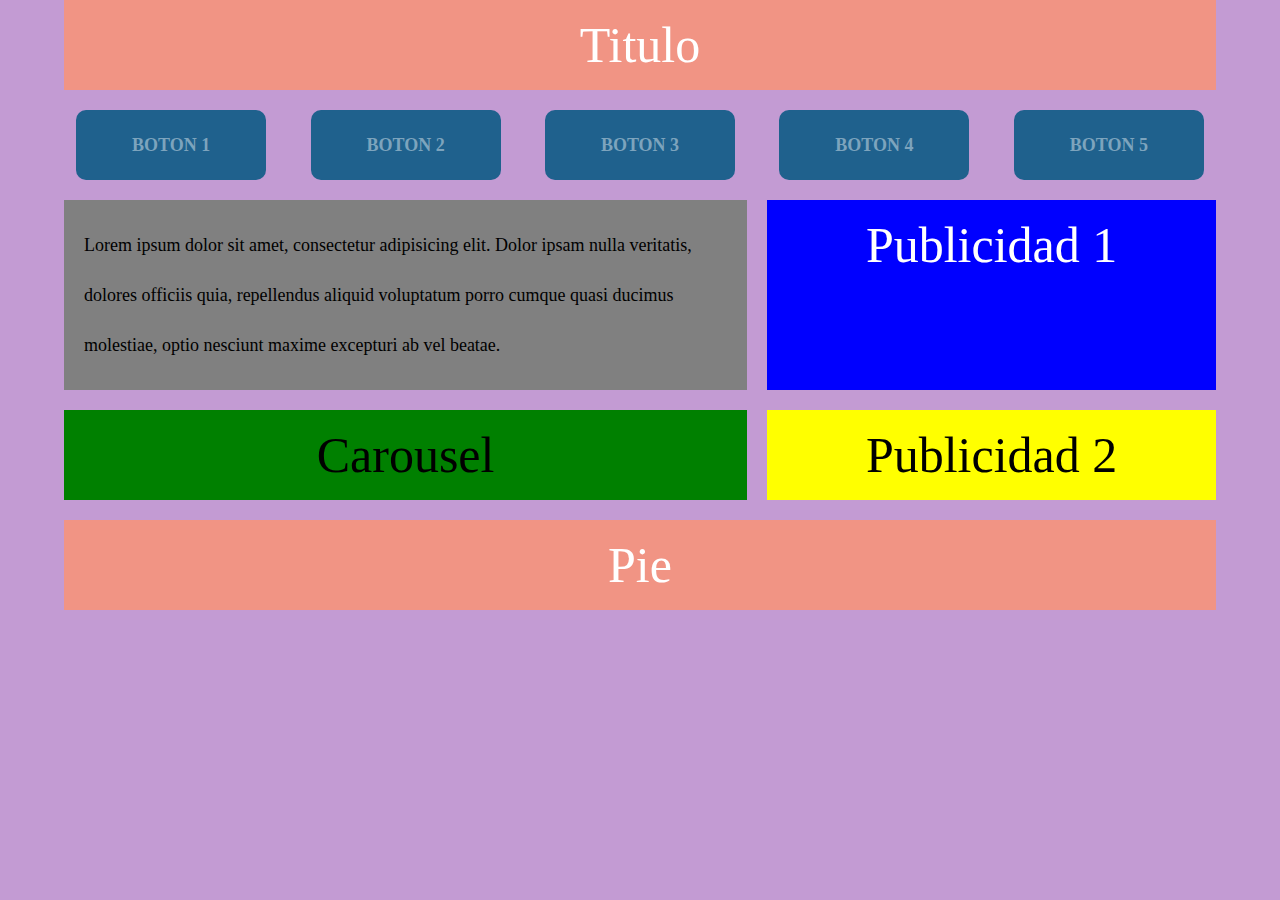
<file: index.html>
<!DOCTYPE html>
<html lang="es">
<head>
	<meta charset="UTF-8">
	<title>Plantilla con CSS GRID</title>
	<link rel="stylesheet" href="estilos2.css">
	<link rel="stylesheet" href="areas2.css">
</head>
<body>
	
	<div class="contenedor">
		<div class ="header">Titulo</div>
		<div class="boton">boton 1</div>
		<div class="boton">boton 2</div>
		<div class="boton">boton 3</div>
		<div class="boton">boton 4</div>
		<div class="boton">boton 5</div>
		<div class="sidebarUno">Publicidad 1</div>
		<div class="contenido">Lorem ipsum dolor sit amet, consectetur adipisicing elit. Dolor ipsam nulla veritatis, dolores officiis quia, repellendus aliquid voluptatum porro cumque quasi ducimus molestiae, optio nesciunt maxime excepturi ab vel beatae.
		</div>
		<div class="widget">Carousel</div>
		<div class="sidebarDos">Publicidad 2</div>
		<div class="footer">Pie</div>
	</div>
</body>
</html>
</file>
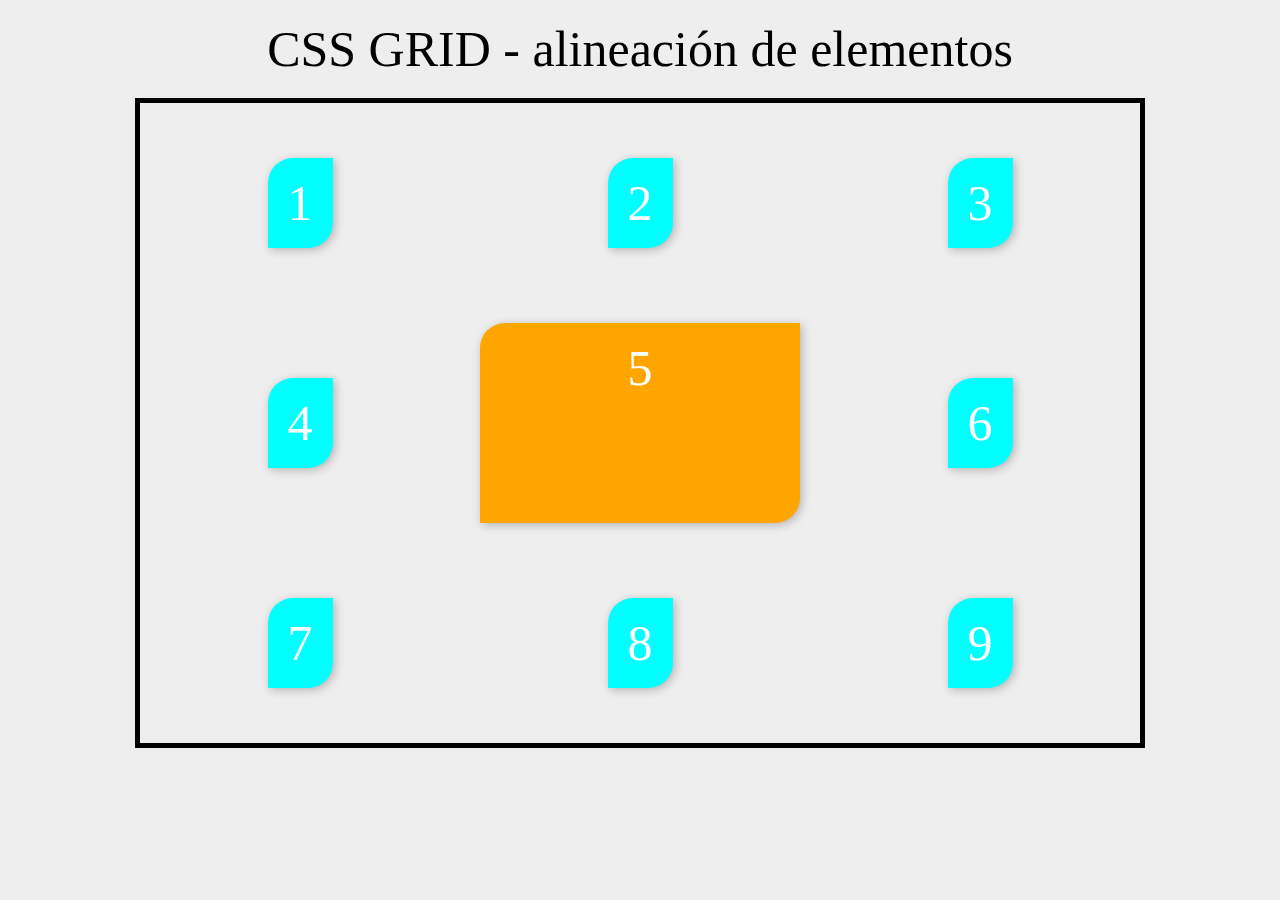
<file: alineacionElementos.html>
<html lang="es">
<head>
	<meta charset="UTF-8">
	<title>CSS GRID</title>
	<link rel="stylesheet" href="css/estilos.css">
	<link rel="stylesheet" href="css/alineacionElementos.css">
</head>
<body>
	<div class="header">
		<p>CSS GRID - alineación de elementos</p>
	</div>
	<div class="contenedor">
		<div>1</div>
		<div>2</div>
		<div>3</div>
		<div>4</div>
		<div class="item">5</div>
		<div>6</div>
		<div>7</div>
		<div>8</div>
		<div>9</div>
		
	</div>
</body>
</html>
</file>
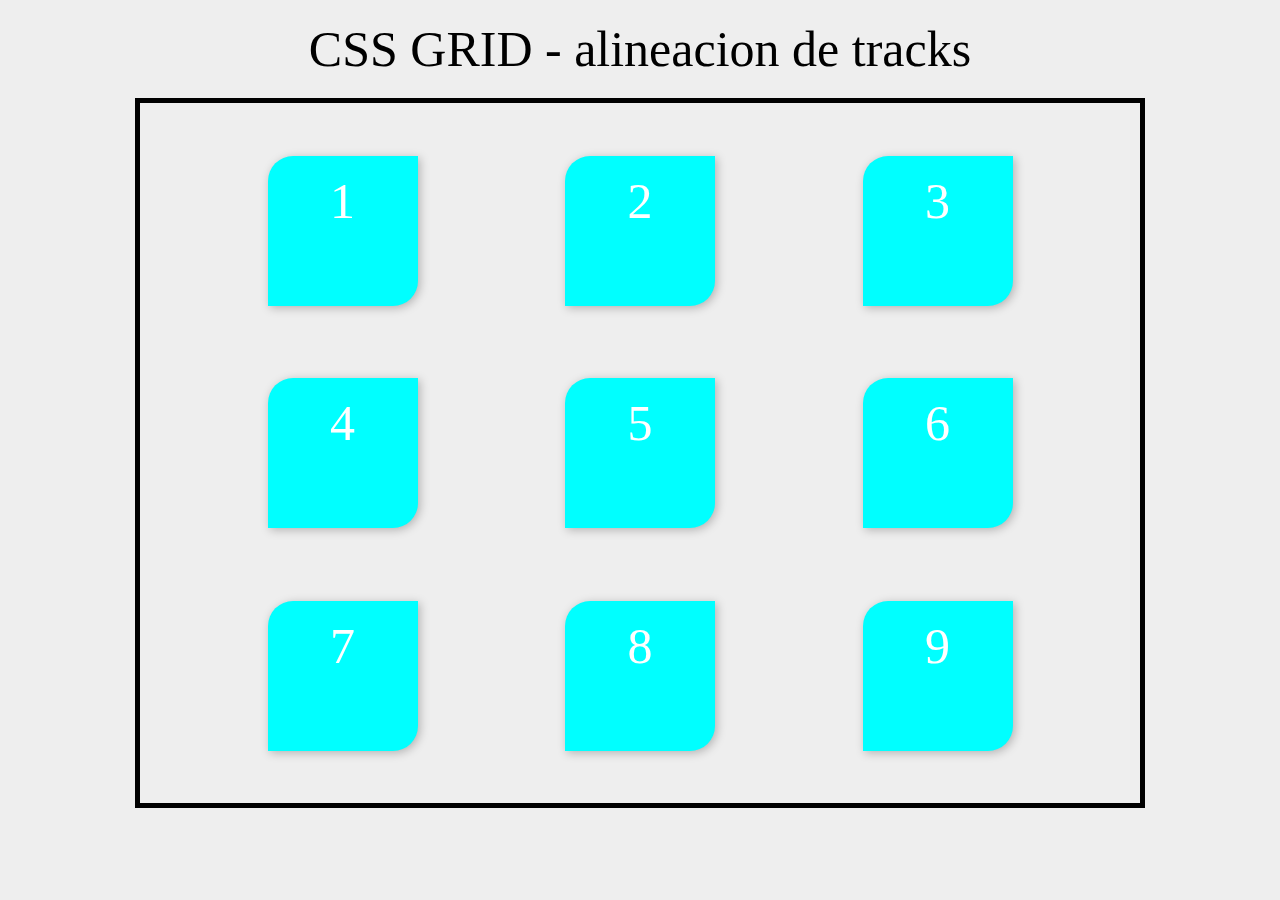
<file: alineacionTracks.html>
<html lang="es">
<head>
	<meta charset="UTF-8">
	<title>CSS GRID</title>
	<link rel="stylesheet" href="css/estilos.css">
	<link rel="stylesheet" href="css/alineacionTracks.css">
</head>
<body>
	<div class="header">
		<p>CSS GRID - alineacion de tracks</p>
	</div>
	<div class="contenedor">
		<div>1</div>
		<div>2</div>
		<div>3</div>
		<div>4</div>
		<div>5</div>
		<div>6</div>
		<div>7</div>
		<div>8</div>
		<div>9</div>
		
	</div>
</body>
</html>
</file>
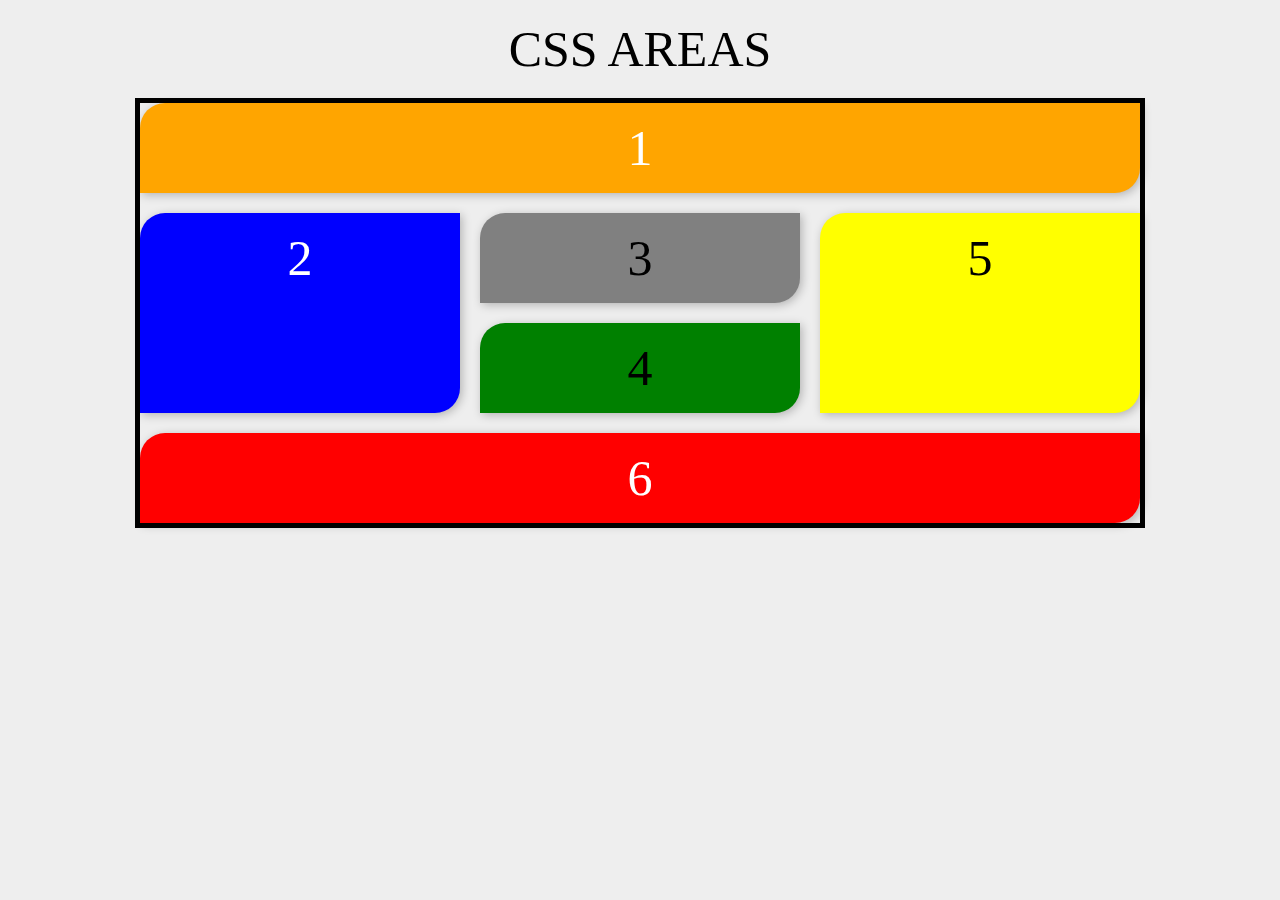
<file: areas.html>
<!DOCTYPE html>
<html lang="es">
<head>
	<meta charset="UTF-8">
	<title>CSS GRID</title>
	<link rel="stylesheet" href="css/estilos.css">
	<link rel="stylesheet" href="css/areas.css">
</head>
<body>
	<div class="header">
		<p>CSS AREAS</p>
	</div>
	<div class="contenedor">
		<div class ="header">1</div>
		<div class="sidebarUno">2</div>
		<div class="contenido">3</div>
		<div class="widget">4</div>
		<div class="sidebarDos">5</div>
		<div class="footer">6</div>
	</div>
</body>
</html>
</file>
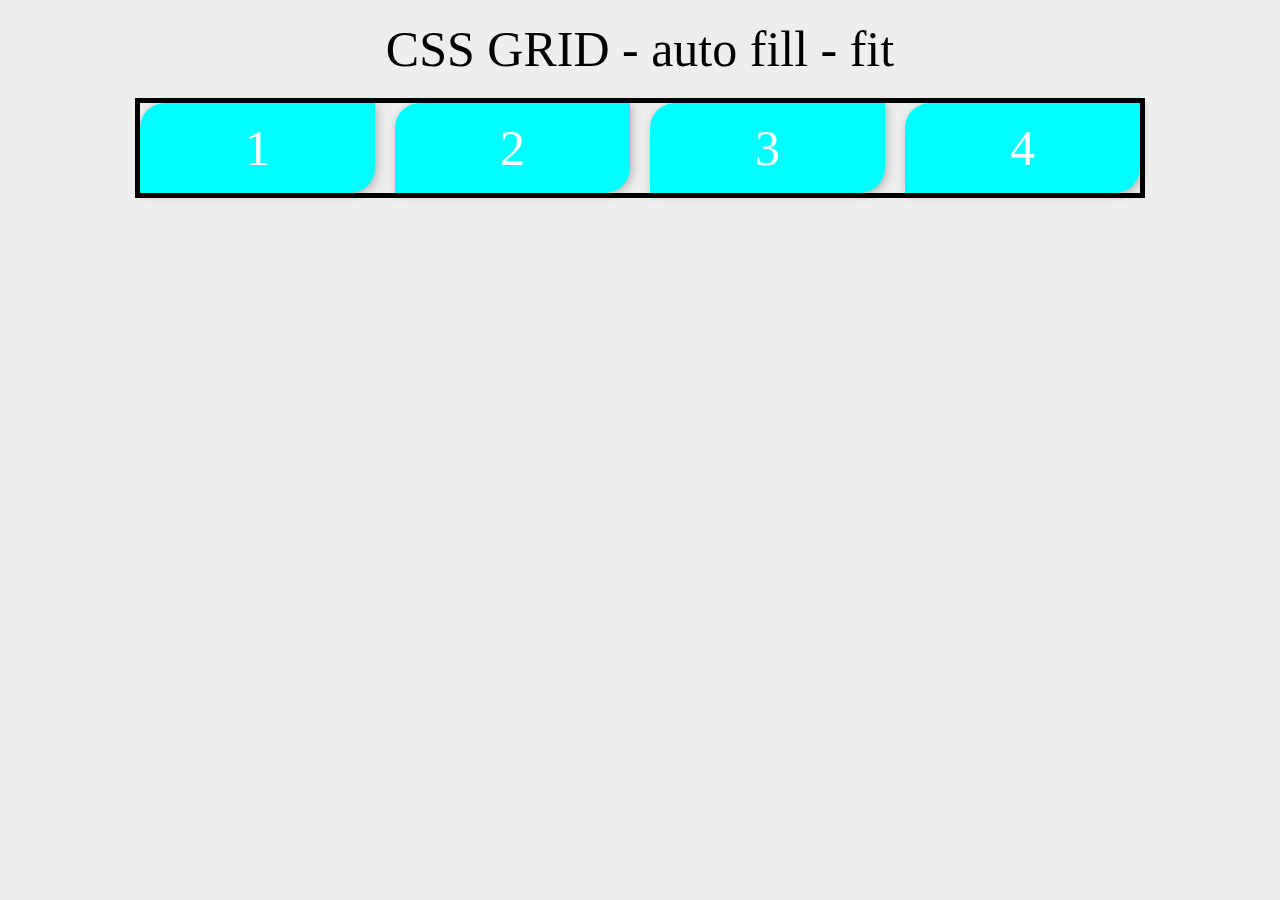
<file: auto-fill-fit.html>
<html lang="es">
<head>
	<meta charset="UTF-8">
	<title>CSS GRID</title>
	<link rel="stylesheet" href="css/estilos.css">
	<link rel="stylesheet" href="css/auto-fill-fit.css">
</head>
<body>
	<div class="header">
		<p>CSS GRID - auto fill - fit</p>
	</div>
	<div class="contenedor">
		<div>1</div>
		<div>2</div>
		<div>3</div>
		<div>4</div>
		
		
	</div>
</body>
</html>
</file>
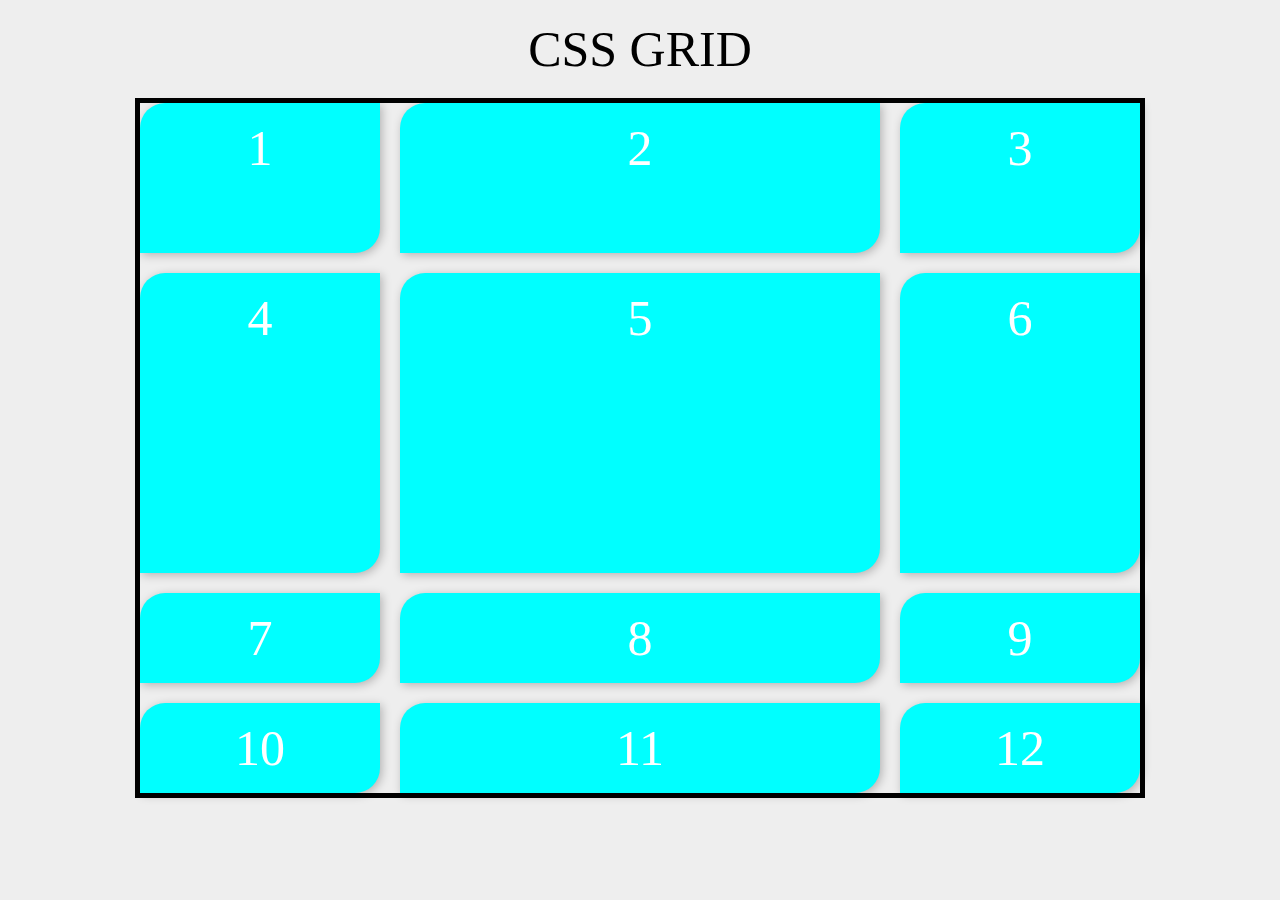
<file: css_grid.html>
<!DOCTYPE html>
<html lang="es">
<head>
	<meta charset="UTF-8">
	<title>CSS GRID</title>
	<link rel="stylesheet" href="css/estilos.css">
	<link rel="stylesheet" href="css/grid.css">
</head>
<body>
	<div class="header">
		<p>CSS GRID</p>
	</div>
	<div class="contenedor">
		<div>1</div>
		<div>2</div>
		<div>3</div>
		<div>4</div>
		<div>5</div>
		<div>6</div>
		<div>7</div>
		<div>8</div>
		<div>9</div>
		<div>10</div>
		<div>11</div>
		<div>12</div>
	</div>
</body>
</html>
</file>
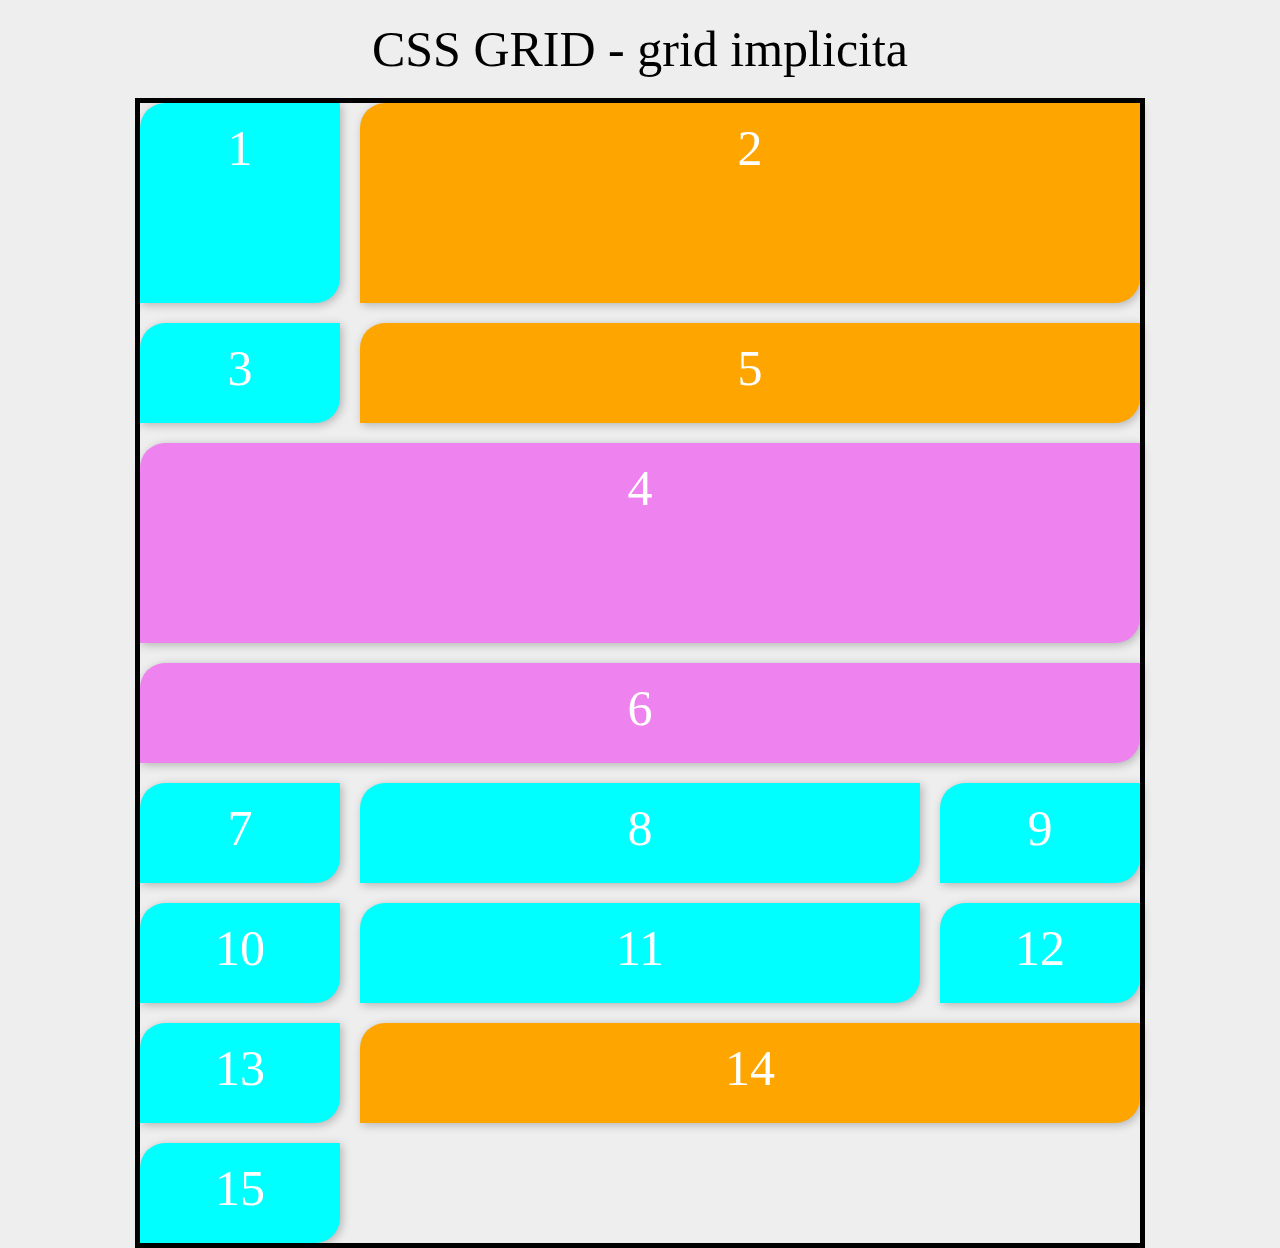
<file: gridImplicita.html>
<html lang="es">
<head>
	<meta charset="UTF-8">
	<title>CSS GRID</title>
	<link rel="stylesheet" href="css/estilos.css">
	<link rel="stylesheet" href="css/gridImplicita.css">
</head>
<body>
	<div class="header">
		<p>CSS GRID - grid implicita</p>
	</div>
	<div class="contenedor">
		<div>1</div>
		<div class="span2">2</div>
		<div>3</div>
		<div class="span3">4</div>
		<div class="span2">5</div>
		<div class="span3">6</div>
		<div>7</div>
		<div>8</div>
		<div>9</div>
		<div>10</div>
		<div>11</div>
		<div>12</div>
		<div>13</div>
		<div class="span2">14</div>
		<div>15</div>
	</div>
</body>
</html>
</file>
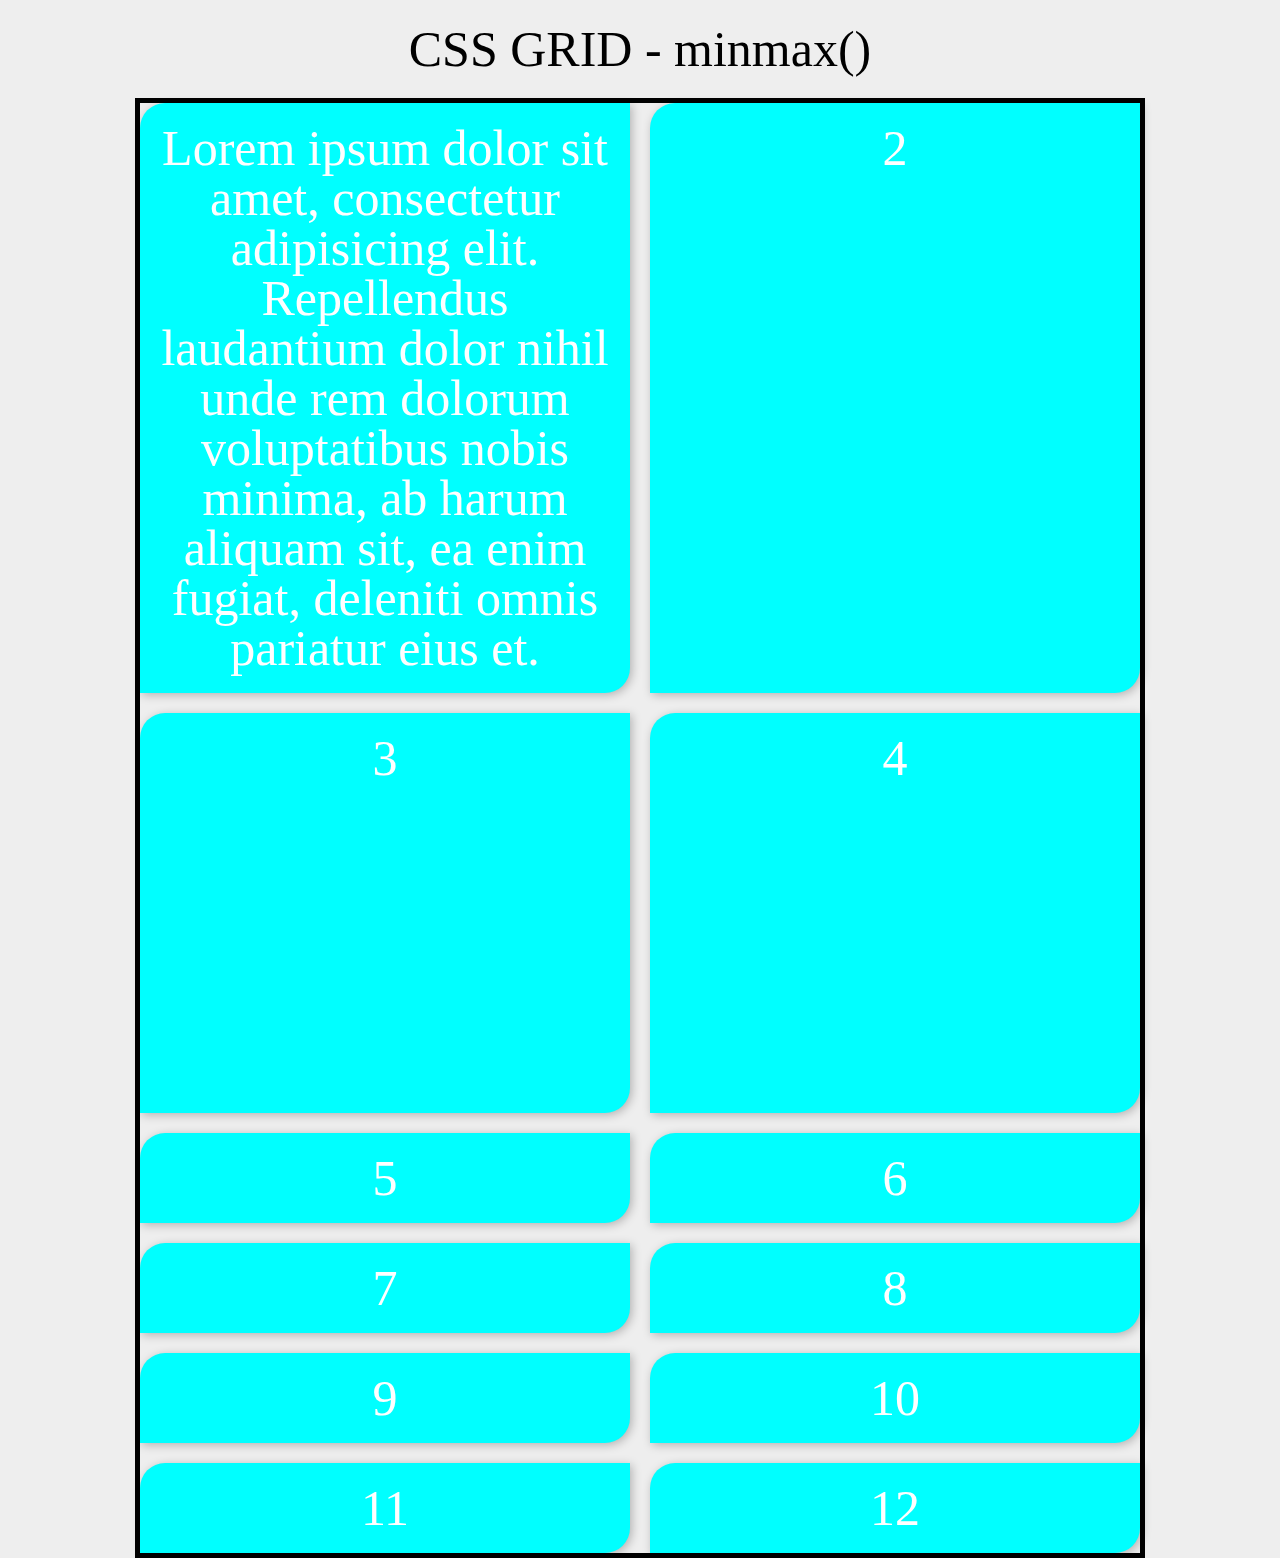
<file: minmax.html>
<html lang="es">
<head>
	<meta charset="UTF-8">
	<title>CSS GRID</title>
	<link rel="stylesheet" href="css/estilos.css">
	<link rel="stylesheet" href="css/minmax.css">
</head>
<body>
	<div class="header">
		<p>CSS GRID - minmax()</p>
	</div>
	<div class="contenedor">
		<div>Lorem ipsum dolor sit amet, consectetur adipisicing elit. Repellendus laudantium dolor nihil unde rem dolorum voluptatibus nobis minima, ab harum aliquam sit, ea enim fugiat, deleniti omnis pariatur eius et.</div>
		<div>2</div>
		<div>3</div>
		<div>4</div>
		<div>5</div>
		<div>6</div>
		<div>7</div>
		<div>8</div>
		<div>9</div>
		<div>10</div>
		<div>11</div>
		<div>12</div>
	</div>
</body>
</html>
</file>
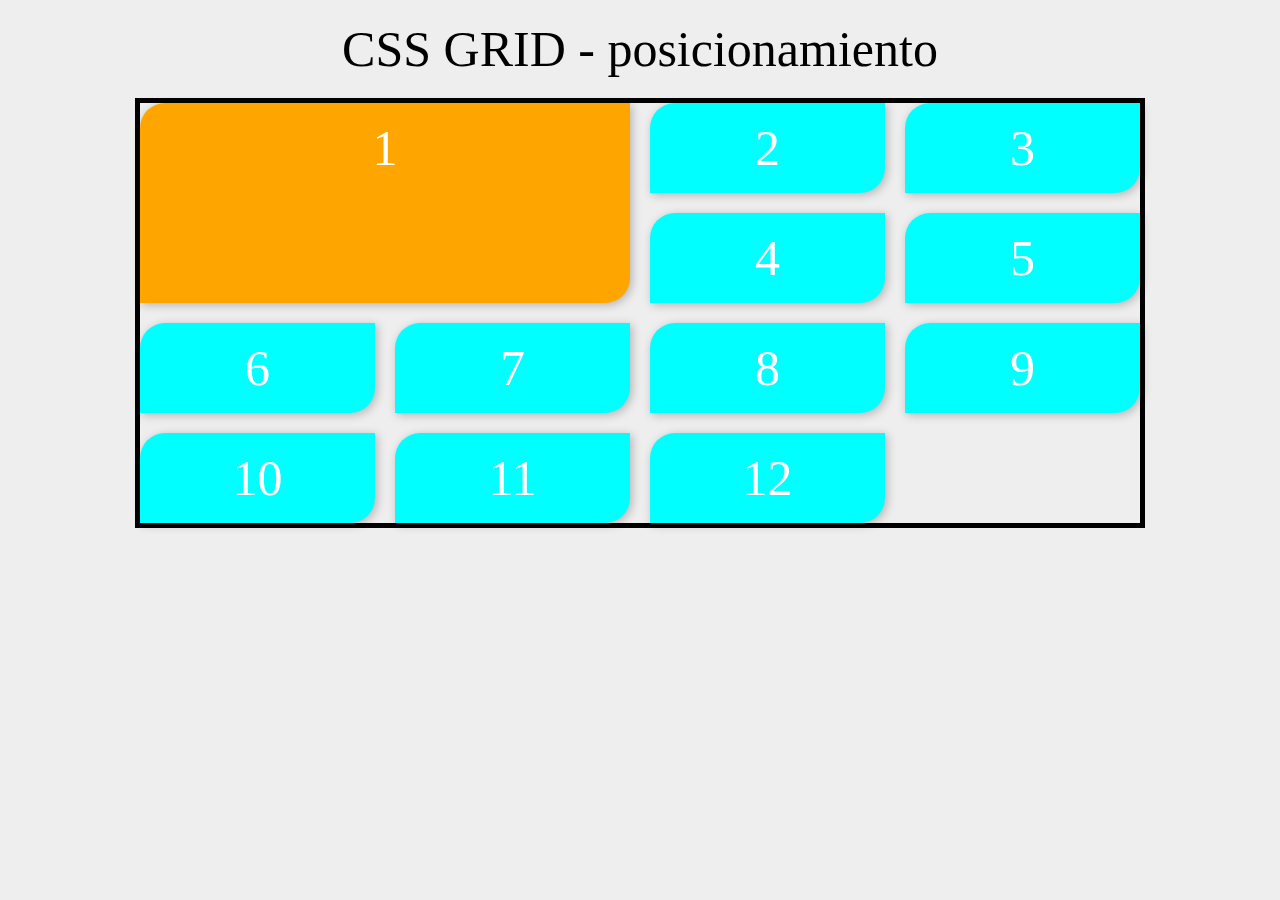
<file: posicionamiento.html>
<html lang="es">
<head>
	<meta charset="UTF-8">
	<title>CSS GRID</title>
	<link rel="stylesheet" href="css/estilos.css">
	<link rel="stylesheet" href="css/posicionamiento.css">
</head>
<body>
	<div class="header">
		<p>CSS GRID - posicionamiento</p>
	</div>
	<div class="contenedor">
		<div class="item">1</div>
		<div>2</div>
		<div>3</div>
		<div>4</div>
		<div>5</div>
		<div>6</div>
		<div>7</div>
		<div>8</div>
		<div>9</div>
		<div>10</div>
		<div>11</div>
		<div>12</div>
	</div>
</body>
</html>
</file>
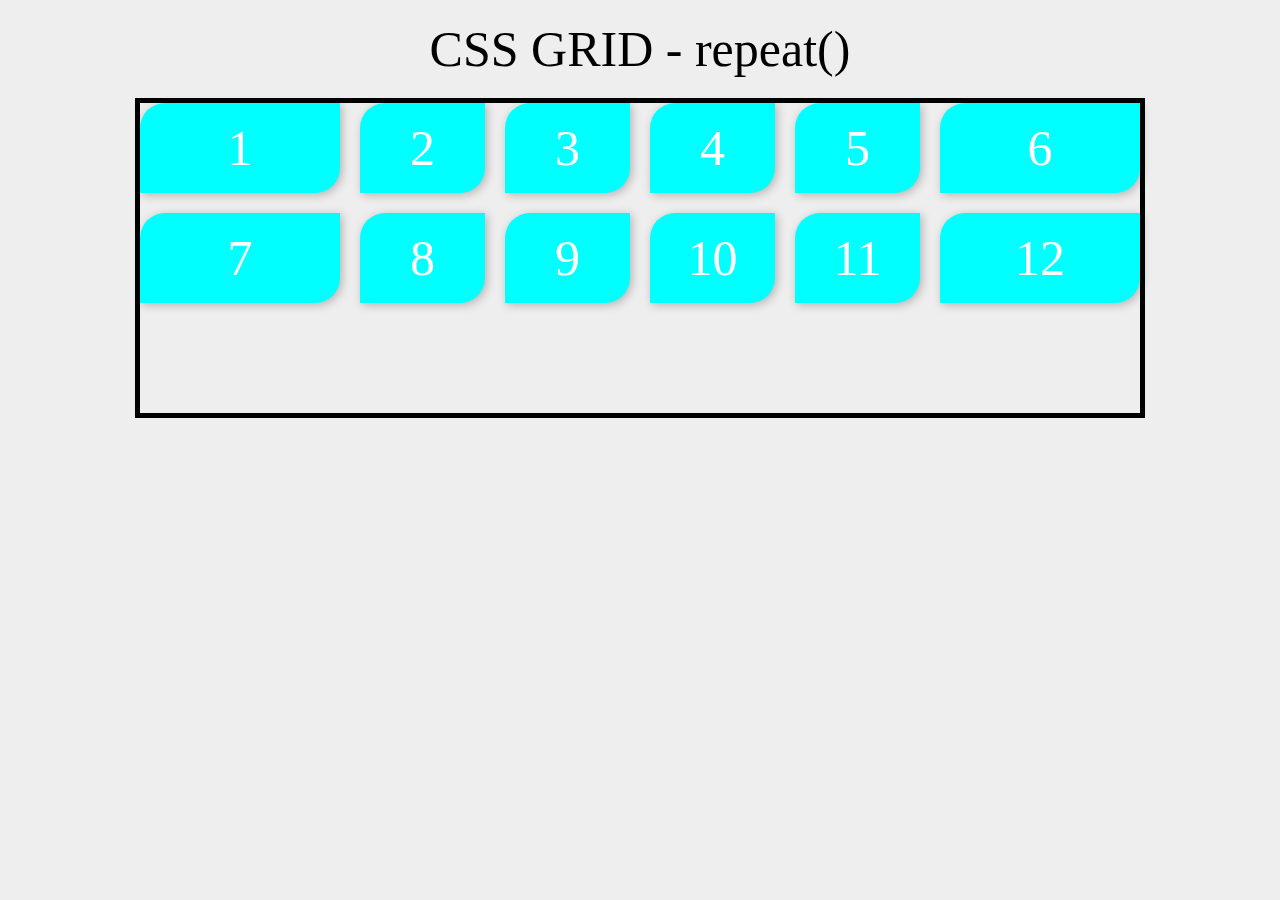
<file: repeat.html>
<html lang="es">
<head>
	<meta charset="UTF-8">
	<title>CSS GRID</title>
	<link rel="stylesheet" href="css/estilos.css">
	<link rel="stylesheet" href="css/repeat.css">
</head>
<body>
	<div class="header">
		<p>CSS GRID - repeat()</p>
	</div>
	<div class="contenedor">
		<div>1</div>
		<div>2</div>
		<div>3</div>
		<div>4</div>
		<div>5</div>
		<div>6</div>
		<div>7</div>
		<div>8</div>
		<div>9</div>
		<div>10</div>
		<div>11</div>
		<div>12</div>
	</div>
</body>
</html>
</file>
<file: estilos2.css>
*{
	padding: 0;
	margin: 0;
}

body{
	background: #c39bd3;
	color: #000;
}

.header p{
	font-size: 50px;
	text-align: center;
	padding: 20px 0;
}

.contenedor{
	width: 90%;
	max-width: 1200px;
	/*border: 5px solid black;*/
	margin: auto;
	text-align: center;
	font-size: 50px;
	line-height: 50px;
}

.contenedor > div{
	display: block;
	padding: 20px;
	color: white;
	background: cyan;
	/*box-shadow: 2px 2px 10px rgba(0,0,0,0.25);
	border-radius: 25px 0px 25px 0px;*/

}
</file>
<file: areas2.css>
.contenedor{
	display: grid;
	grid-gap: 20px;
	grid-template-columns: repeat(5, 1fr);
	grid-template-rows: repeat(9,auto);
	grid-template-areas: "header 		header 		header     header   header"
						 "boton         boton       boton      boton    boton"
	                     "contenido 	contenido 	contenido  sidebarUno sidebarUno"
	                     "contenido 	contenido 	contenido  sidebarUno sidebarUno"
	                     "contenido 	contenido 	contenido  sidebarUno sidebarUno"
	                     "widget     	widget 		widget     sidebarDos sidebarDos"
	                     "widget     	widget 		widget     sidebarDos sidebarDos"
	                     "widget     	widget 		widget     sidebarDos sidebarDos"
	                     "footer 		footer 		footer     footer   footer";
						
}

.contenedor .header{
	background: #f19484;
	grid-column-start: header;
	grid-column-end: header;
}

.contenedor .boton{
	display: block;
	width: 150px;
	justify-self: stretch;
	align-self: stretch;
	/*background: linear-gradient(50grad, #1f618d,#f19484);*/
	background: #1f618d;
	padding: 10px 20px;
	margin: auto;
	text-align: center;
	color: #7da4bd;
	font-size: 18px;
	font-weight: bold;
	/*margin-top: 3px;*/
	text-transform: uppercase;
	letter-spacing: 2px:;
	border-radius: 10px;
	transition: all 300ms;
}

.contenedor .boton:hover{
	transform: translateY(5px);
	box-shadow: 0px 30px 5px -15px rgba(0,0,0,0.3);
}

.contenedor .sidebarUno{
	background: blue;
	/*Forma 1*/
	/*grid-column-start: sidebarUno;
	grid-column-end: sidebarUno;	

	grid-row-start: sidebarUno;
	grid-row-end: sidebarUno;*/

	/*Forma 2*/
	/*grid-column: sidebarUno;
	grid-row: sidebarUno;*/

	/*Forma 3*/
	grid-area: sidebarUno;
}

.contenedor .contenido{
	background: grey;
	color: black;
	grid-area: contenido;
	text-align: left;
	font-size: 18px;
}

.contenedor .widget{
	background: green;
	color: black;
	grid-area: widget;
}

.contenedor .sidebarDos{
	background: yellow;
	color: black;
	grid-area: sidebarDos;
}

.contenedor .footer{
	background: #f19484;;
	color: white;
	grid-area: footer;
}

@media screen and (max-width: 768px){
	.contenedor {
		grid-template-areas: "header 		header 		header     header   header"
						     "boton         boton       boton      boton    boton"
	                         "contenido 	contenido 	contenido  sidebarUno sidebarUno"
	                         "contenido 	contenido 	contenido  sidebarUno sidebarUno"
	                         "contenido 	contenido 	contenido  sidebarUno sidebarUno"
	                         "widget     	widget 		widget     sidebarDos sidebarDos"
	                         "widget     	widget 		widget     sidebarDos sidebarDos"
	                         "widget     	widget 		widget     sidebarDos sidebarDos"
	                         "footer 		footer 		footer     footer   footer";

	}
}
</file>
<file: css/estilos.css>
*{
	padding: 0;
	margin: 0;
}

body{
	background: #eee;
	color: #000;
}

.header p{
	font-size: 50px;
	text-align: center;
	padding: 20px 0;
}

.contenedor{
	width: 90%;
	max-width: 1000px;
	border: 5px solid black;
	margin: auto;
	text-align: center;
	font-size: 50px;
	line-height: 50px;
}

.contenedor > div{
	display: block;
	padding: 20px;
	color: white;
	background: cyan;
	box-shadow: 2px 2px 10px rgba(0,0,0,0.25);
	border-radius: 25px 0px 25px 0px;

}
</file>
<file: css/alineacionElementos.css>
.contenedor{
	display: grid;
	grid-gap: 20px;
	grid-template-columns: repeat(3,1fr);
	grid-template-rows: repeat(3,200px);

	/* Alinea horizontalmente*/

	justify-items: center; /* se alinea a la izquierda*/
	/*justify-items: center; se centra horizontalmente
	justify-items: end; se alinea a la derecha
	justify-items: auto o stretch; abarca el 100% del ancho*/

	/*Alinea verticalmente*/
	/* start: arriba center: centro end: abajo;*/ 

	align-items: center;
}

.contenedor .item{
	background: orange;
	justify-self: stretch;
	align-self: stretch;
}
</file>
<file: css/alineacionTracks.css>
.contenedor{
	display: grid;
	grid-gap: 20px;
	height: 700px;
	grid-template-columns: repeat(3,150px);
	grid-template-rows: repeat(3,150px);

	/*Alinear Horizontalmente*/
	/* start - center - end */
	/* izq - centro - der */
	/*space-around agrega espacios alrededor de las columnas*/
	/*space-between lo mismo sin agregar espacio antes de la primer col y desp de la última*/
	/*space-evenly como space-around pero todos los espacios son iguales*/
	justify-content: space-evenly;

	/*Alinear Verticalmente*/
	/*normal - start - center - end*/
	/*space-around - space-between - space-evenly*/

	align-content: space-evenly;

}
</file>
<file: css/areas.css>
.contenedor{
	display: grid;
	grid-gap: 20px;
	grid-template-columns: 1fr 1fr 1fr;
	grid-template-rows: repeat(4,auto);
	grid-template-areas: "header 		header 		header"
	                     "sidebarUno 	contenido 	sidebarDos"
	                     "sidebarUno 	widget 		sidebarDos"
	                     "footer 		footer 		footer";
						
}

.contenedor .header{
	background: orange;
	grid-column-start: header;
	grid-column-end: header;
}

.contenedor .sidebarUno{
	background: blue;
	/*Forma 1*/
	/*grid-column-start: sidebarUno;
	grid-column-end: sidebarUno;	

	grid-row-start: sidebarUno;
	grid-row-end: sidebarUno;*/

	/*Forma 2*/
	/*grid-column: sidebarUno;
	grid-row: sidebarUno;*/

	/*Forma 3*/
	grid-area: sidebarUno;
}

.contenedor .contenido{
	background: grey;
	color: black;
	grid-area: contenido;
}

.contenedor .widget{
	background: green;
	color: black;
	grid-area: widget;
}

.contenedor .sidebarDos{
	background: yellow;
	color: black;
	grid-area: sidebarDos;
}

.contenedor .footer{
	background: red;
	color: white;
	grid-area: footer;
}
</file>
<file: css/auto-fill-fit.css>
.contenedor{
	display: grid;
	grid-gap: 20px;
	grid-template-columns: repeat(auto-fit,minmax(100px,1fr));
}
</file>
<file: css/grid.css>
.contenedor{
	display: grid;
	grid-template-columns: 1fr 2fr 1fr;
	grid-template-rows: 150px 300px;
	grid-gap: 20px;
}
</file>
<file: css/gridImplicita.css>
.contenedor{
	display: grid;
	grid-gap: 20px;
	grid-template-columns: 200px 1fr 200px;
	grid-template-rows: 200px 100px 200px;

	grid-auto-rows: 100px;
	grid-auto-columns: 100px;

	grid-auto-flow: row dense;
}

.contenedor .span2{
	background: orange;
	grid-column: span 2;
	/*grid-row: span 2;*/
}

.contenedor .span3{
	background: violet;
	grid-column: span 3;
	/*grid-row: span 3;*/
}
</file>
<file: css/minmax.css>
.contenedor{
	display: grid;
	grid-gap: 20px;
	grid-template-columns: minmax(200px, 1fr) 1fr;
	grid-template-rows: minmax(150px, auto) 400px;
}
</file>
<file: css/posicionamiento.css>
.contenedor{
	display: grid;
	grid-gap: 20px;
	grid-template-columns: repeat(4, 1fr);
	grid-template-rows: repeat(4, 1fr);
}

.contenedor .item{
	background: orange;
/*	grid-column-start: 1;
	grid-column-end: 2;

	grid-row-start: 1;
	grid-row-end: -1;

	grid-column: 1 / 4;
	grid-row: 1 / 3; */

	/* PARAMETROS GRID-AREA:
	INICIO FILA - INICIO COLUMNA - FIN FILA - FIN COLUMNA*/

	/*grid-area: 1 / 1 / -1 / 2;*/

	/*span*/
	grid-column: span 2;
	grid-row: span 2;


}
</file>
<file: css/repeat.css>
.contenedor{
	display: grid;
	grid-gap: 20px;
	grid-template-columns: 200px repeat(4, 1fr) 200px;
	grid-template-rows: repeat(3, 1fr);

}
</file>
